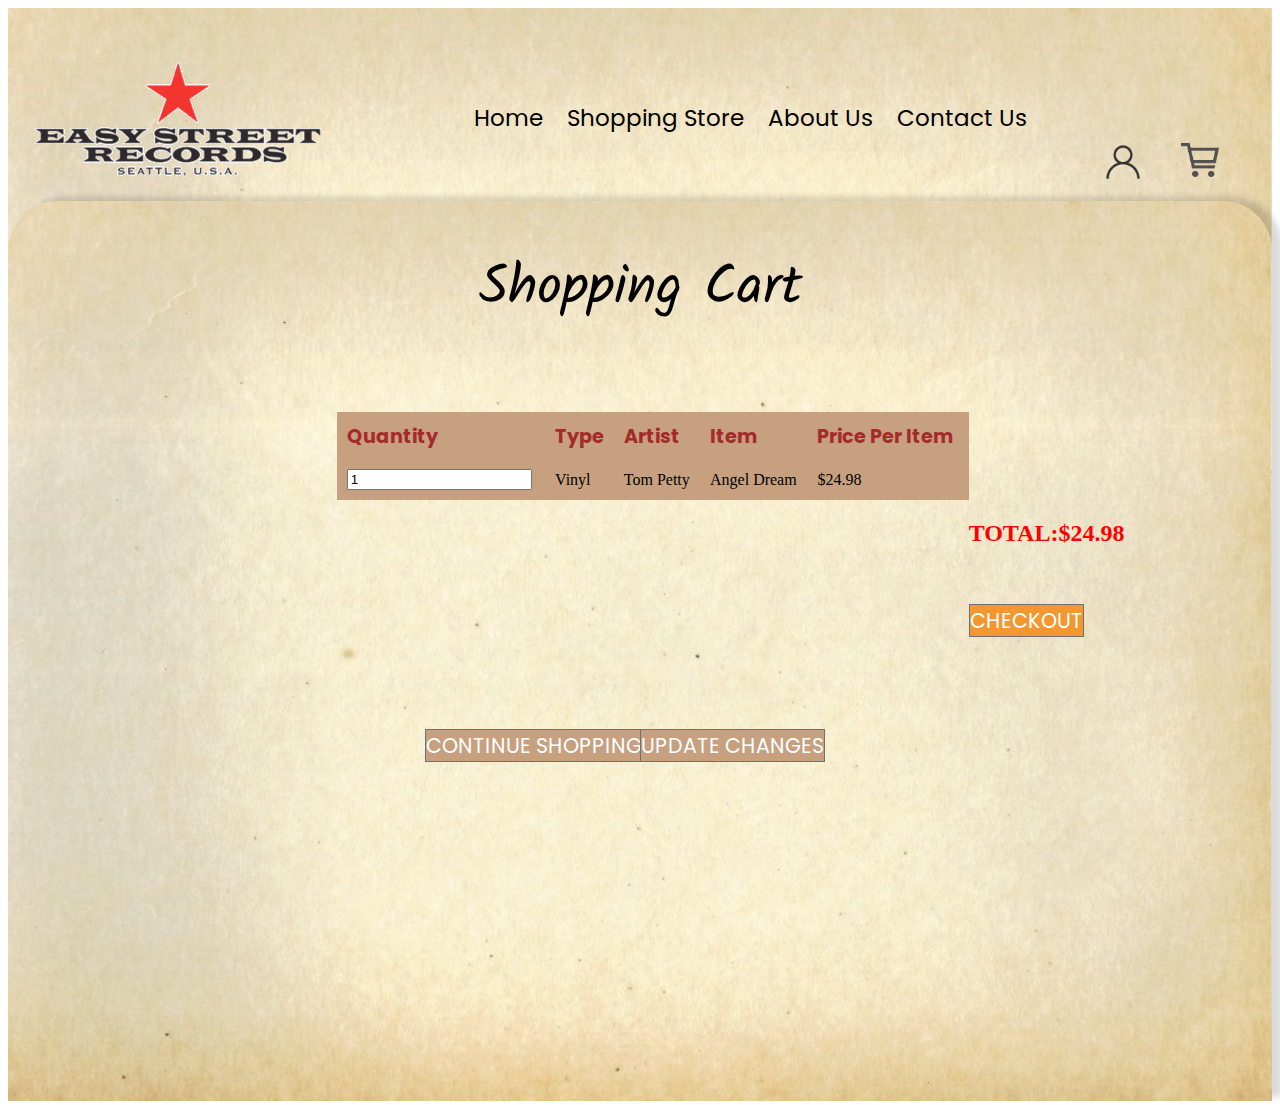
<file: cart.html>
<!DOCTYPE html>
<html lang="en">
<head>
    <meta charset="UTF-8">
    <meta http-equiv="X-UA-Compatible" content="IE=edge">
    <meta name="viewport" content="width=device-width, initial-scale=1.0">
    <link href="https://fonts.googleapis.com/css2?family=Poppins&display=swap" rel="stylesheet">
    <link href="https://fonts.googleapis.com/css2?family=Poppins:wght@200&display=swap" rel="stylesheet">
    <link href="https://fonts.googleapis.com/css2?family=Dancing+Script:wght@600&display=swap" rel="stylesheet">
    <link href="https://fonts.googleapis.com/css2?family=Kalam&display=swap" rel="stylesheet">
    <title>Shopping Store</title>
    
    <link rel="stylesheet" href="cart.css">
    
</head>
<body>
    <header>
        <div class="bg">
            <img src="./image/bg.jpg" alt="bg">
            <div class="menu">
                <div class="leftlogo">
                    <img src="./image/logo.png" alt="logo" class="logo">
                </div>
                <a href="javascript:void(0);" class="icon" onclick="myFunction()">
                    <i class="fa fa-bars"></i>
                </a> 
                <ul>
                    <li><a class="homepage" href="final.html" >Home</a></li>
                    <li><a class="shopping store" href="shopping store.html">Shopping Store</a></li>
                    <li><a class="about us" href="about us.html">About Us</a></li>
                    <li><a class="contact us" href="contact us.html">Contact Us</a></li>
                
                </ul>
                <div class="toplogin">
                    <img src="./image/people.png" alt="login" class="login">  
                </div>
                
                <img src="./image/cart.png" alt="cart" class="cart">
            
            </div>
        </div>
    </header>
    <section>
        <div class="bg1">
            <img src="./image/background.jpg" alt="background" class="background">
                <div class="text">
                    <p class="topic1">Shopping Cart</p>
                </div>

                <div class="small-container cart-page">
                    <table>
                        <tr>
                            <th>Quantity</th>
                            <th>Type</th>
                            <th>Artist</th>
                            <th>Item</th>
                            <th>Price Per Item</th>
                        </tr>
                        <tr>
                            <td><input type="number" value="1"></td>
                            <td>Vinyl</td>
                            <td>Tom Petty</td>
                            <td>Angel Dream</td>
                            <td>$24.98</td>
                        </tr>
                    </table>
                    <h2>TOTAL:$24.98</h2>
                    <a href="checkout.html" class="ccart">CHECKOUT</a>
                </div>
                <a href="shopping store.html" class="scart">CONTINUE SHOPPING</a>
                <a href="#" class="ucart">UPDATE CHANGES</a>
        </div>
    </section>
</body>
</html>
</file>
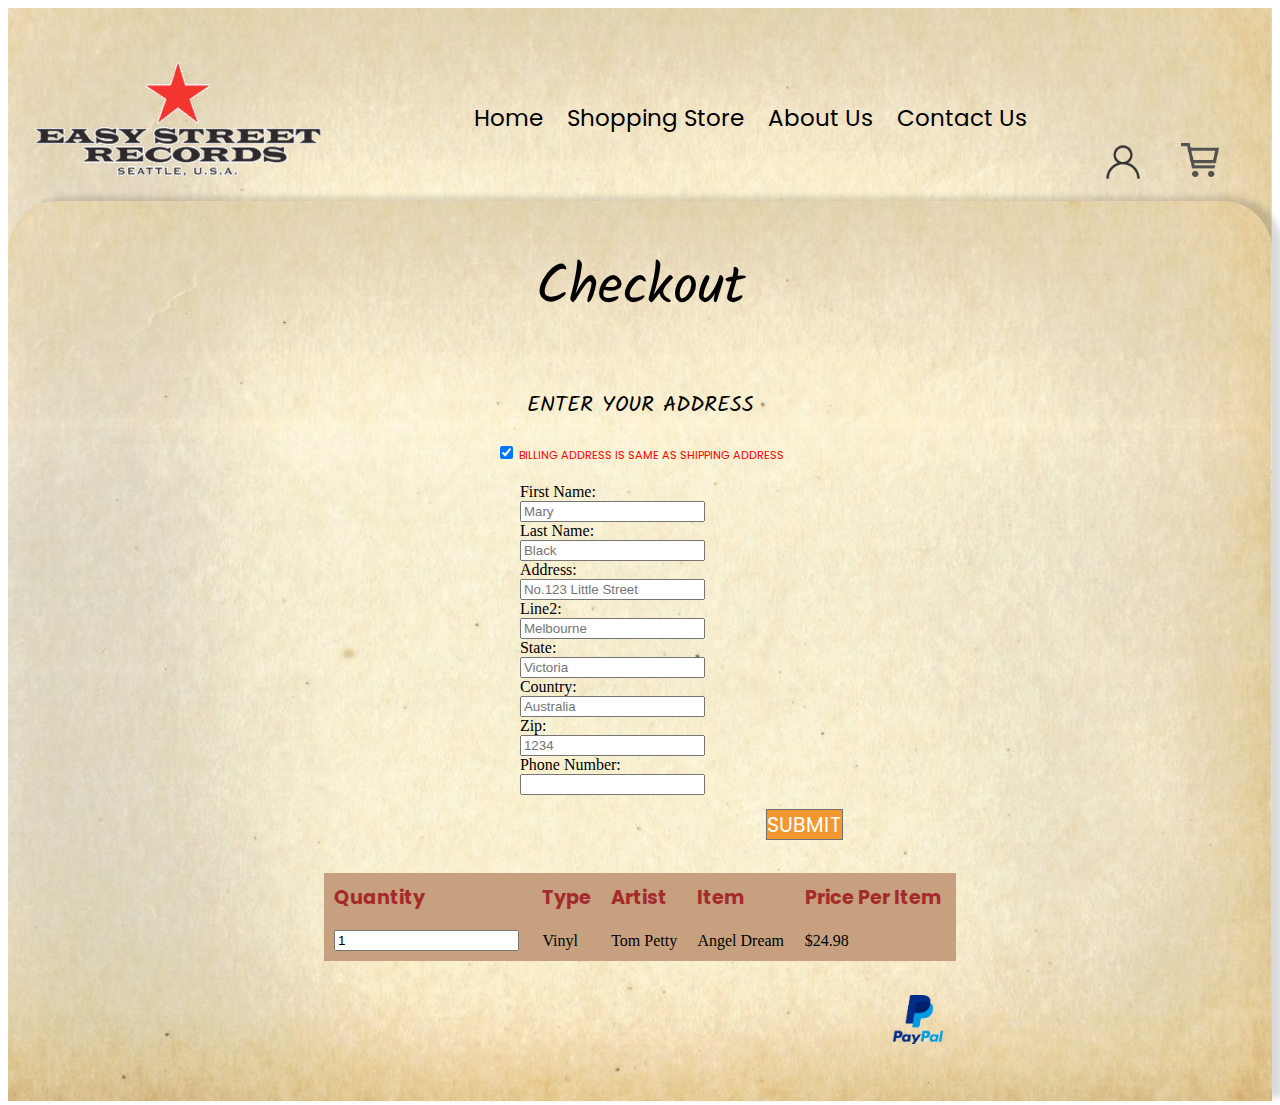
<file: checkout.html>
<!DOCTYPE html>
<html lang="en">
<head>
    <meta charset="UTF-8">
    <meta http-equiv="X-UA-Compatible" content="IE=edge">
    <meta name="viewport" content="width=device-width, initial-scale=1.0">
    <link href="https://fonts.googleapis.com/css2?family=Poppins&display=swap" rel="stylesheet">
    <link href="https://fonts.googleapis.com/css2?family=Poppins:wght@200&display=swap" rel="stylesheet">
    <link href="https://fonts.googleapis.com/css2?family=Dancing+Script:wght@600&display=swap" rel="stylesheet">
    <link href="https://fonts.googleapis.com/css2?family=Kalam&display=swap" rel="stylesheet">
    <title>Shopping Store</title>
    <meta name="viewport" content="width=device-width, initial-scale=1">
    <link rel="stylesheet" href="checkout.css">
</head>
<body>
    <header>
        <div class="bg">
            <img src="./image/bg.jpg" alt="bg">
            <div class="menu">
                <div class="leftlogo">
                    <img src="./image/logo.png" alt="logo" class="logo">
                </div>
                <a href="javascript:void(0);" class="icon" onclick="myFunction()">
                    <i class="fa fa-bars"></i>
                </a> 
                <ul>
                    <li><a class="homepage" href="final.html" >Home</a></li>
                    <li><a class="shopping store" href="shopping store.html">Shopping Store</a></li>
                    <li><a class="about us" href="about us.html">About Us</a></li>
                    <li><a class="contact us" href="contact us.html">Contact Us</a></li>
                
                </ul>
                <div class="toplogin">
                    <img src="./image/people.png" alt="login" class="login">  
                </div>
                
                <img src="./image/cart.png" alt="cart" class="cart">
            
            </div>
        </div>
    </header>
    <section>
        <div class="bg1">
            <img src="./image/background.jpg" alt="background" class="background">
                
                <div class="text">
                    <p class="topic1">Checkout</p>
                </div>
    
                <div class="rectangle">ENTER YOUR ADDRESS</div>
                <div class="rules">
                    <input type="checkbox" checked="checked" name="same">
                    <textrule>BILLING ADDRESS IS SAME AS SHIPPING ADDRESS</textrule>

                </div>
                
                
                

                <div class="row">
                    <div class="colu">
                      <div class="container">
                        <form action="/action_page.php">
                  
                            <div class="row">
                                <div class="col">
                                    <label for="fname"><i class="fa fa-user"></i> First Name:</label>
                                    <input type="text" id="fname" name="firstname" placeholder="Mary">
                                    <label for="email"><i class="fa fa-envelope"></i> Last Name:</label>
                                    <input type="text" id="email" name="email" placeholder="Black">
                                    <label for="adr"><i class="fa fa-address-card-o"></i> Address:</label>
                                    <input type="text" id="adr" name="address" placeholder="No.123 Little Street">
                                    <label for="city"><i class="fa fa-institution"></i> Line2:</label>
                                    <input type="text" id="city" name="city" placeholder="Melbourne" >
                                    <label for="state">State:</label>
                                    <input type="text" id="state" name="state" placeholder="Victoria">
                                    <label for="zip">Country:</label>
                                    <input type="text" id="zip" name="zip" placeholder="Australia">
                                    <label for="zip">Zip:</label>
                                    <input type="text" id="zip" name="zip" placeholder="1234">
                                    <label for="zip">Phone Number:</label>
                                    <input type="text" id="zip" name="zip">
                                </div>
                            </div>
                           
                     </div>
                    </div>   
                </div>
                <div class="sub">
                    <a href="#" class="subm">SUBMIT</a>
                </div>
                <table>
                    <tr>
                        <th>Quantity</th>
                        <th>Type</th>
                        <th>Artist</th>
                        <th>Item</th>
                        <th>Price Per Item</th>
                    </tr>
                    <tr>
                        <td><input type="number" value="1"></td>
                        <td>Vinyl</td>
                        <td>Tom Petty</td>
                        <td>Angel Dream</td>
                        <td>$24.98</td>
                    </tr>
                </table>
                <div class="payment">
                    <img src="./image/pay.png" class="pay">
                </div>
                
        </div>
 
         


</body>
</html>
</file>
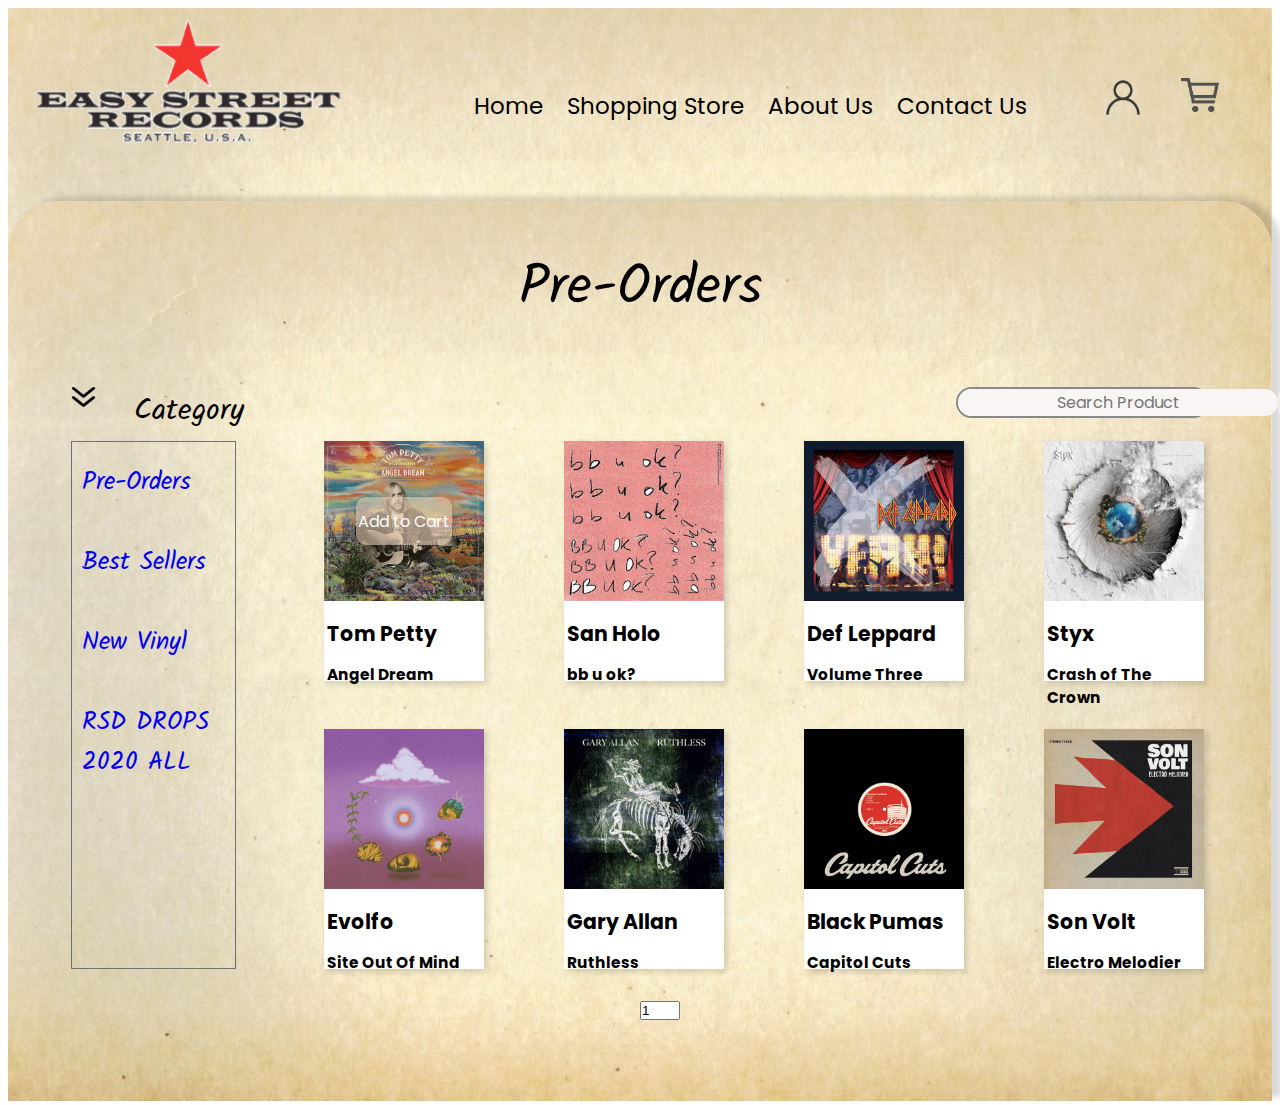
<file: shopping store.html>
<!DOCTYPE html>
<html lang="en">
<head>
    <meta charset="UTF-8">
    <meta http-equiv="X-UA-Compatible" content="IE=edge">
    <meta name="viewport" content="width=device-width, initial-scale=1.0">
    <link href="https://fonts.googleapis.com/css2?family=Poppins&display=swap" rel="stylesheet">
    <link href="https://fonts.googleapis.com/css2?family=Poppins:wght@200&display=swap" rel="stylesheet">
    <link href="https://fonts.googleapis.com/css2?family=Dancing+Script:wght@600&display=swap" rel="stylesheet">
    <link href="https://fonts.googleapis.com/css2?family=Kalam&display=swap" rel="stylesheet">
    <title>Shopping Store</title>
    <meta name="viewport" content="width=device-width, initial-scale=1.0">
    <link rel="stylesheet" href="shopping store.css">
</head>
<body>
  <div class="desktop">
    <header>
        <div class="bg">
            <img src="./image/bg.jpg" alt="bg">
            <div class="menu">
                <div class="leftlogo">
                    <img src="./image/logo.png" alt="logo" class="logo">
                </div>
                <a href="javascript:void(0);" class="icon" onclick="myFunction()">
                    <i class="fa fa-bars"></i>
                </a> 
                <ul>
                    <li><a class="homepage" href="final.html" >Home</a></li>
                    <li><a class="shopping store" href="shopping store.html">Shopping Store</a></li>
                    <li><a class="about us" href="about us.html">About Us</a></li>
                    <li><a class="contact us" href="contact us.html">Contact Us</a></li>
                
                </ul>
                <div class="toplogin">
                    <img src="./image/people.png" alt="login" class="login">  
                </div>
                
                <img src="./image/cart.png" alt="cart" class="cart">
            
            </div>
        </div>
    </header>
    <section>
        <div class="bg1">
            <img src="./image/background.jpg" alt="background" class="background">
                <div class="text">
                    <p class="topic1">Pre-Orders</p>
                </div>
                    <div class="idown">
                        <img src="./image/down.png" alt="down" class="down">
                    </div>
                    <p class="category">Category</p>
                <div class="left">
                    <ull>
                        <lii><a class="t1" href="shopping store.html" >Pre-Orders</a></lii>
                        <lii><a class="t2" href="bestsellers.html">Best Sellers</a></lii>
                        <lii><a class="t3" href="newvinyl.html">New Vinyl</a></lii>
                        <lii><a class="t4" href="RSD.html">RSD DROPS 2020 ALL</a></lii>
                            
                    </ull>                   
                </div>
                <div class="container">
                    <div class="searchbar">
                        <input type="text" class="searchbar_input" placeholder="Search Product"/>
                        <button class="submit">
                            <img src="./image/search.png" alt="search" class="search">
                        </button>
                    </div>
                </div>
                <div class="mid">
                    <div class="productlist">
                        <div class="content">
                            <div class="topi">
                                <img src="./image/product1.jpg" alt="product1" class="product1">
                                <div class="overlay">
                                <a href="product.html" class="a_t_c">Add to Cart</a>   
                                </div>
                                
                            </div>
                            <div class="bottomt">
                                <h1>Tom Petty</h1>
                                <h2>Angel Dream</h2>
                            </div>
                            
                        </div>
                        <div class="content1">
                            <div class="topi">
                                <img src="./image/product2.jpg" alt="product1" class="product1">
                            </div>
                            <div class="bottomt">
                                <h1>San Holo</h1>
                                <h2>bb u ok?</h2>
                            </div>
                        </div>
                        <div class="content2">
                            <div class="topi">
                                <img src="./image/product3.jpg" alt="product1" class="product1">
                            </div>
                            <div class="bottomt">
                                <h1>Def Leppard</h1>
                                <h2>Volume Three</h2>
                            </div>
                        </div>
                        <div class="content3">
                            <div class="topi">
                                <img src="./image/product4.jpg" alt="product1" class="product1">
                            </div>
                            <div class="bottomt">
                                <h1>Styx</h1>
                                <h2>Crash of The Crown</h2>
                            </div>
                        </div>
                        <div class="content4">
                            <div class="topi">
                                <img src="./image/product5.jpg" alt="product1" class="product1">
                            </div>
                            <div class="bottomt">
                                <h1>Evolfo</h1>
                                <h2>Site Out Of Mind</h2>
                            </div>
                        </div>
                        <div class="content5">
                            <div class="topi">
                                <img src="./image/product6.jpg" alt="product1" class="product1">
                            </div>
                            <div class="bottomt">
                                <h1>Gary Allan</h1>
                                <h2>Ruthless</h2>
                            </div>
                        </div>
                        <div class="content6">
                            <div class="topi">
                                <img src="./image/product7.jpg" alt="product1" class="product1">
                            </div>
                            <div class="bottomt">
                                <h1>Black Pumas</h1>
                                <h2>Capitol Cuts</h2>
                            </div>
                        </div>
                        <div class="content7">
                            <div class="topi">
                                <img src="./image/product8.jpg" alt="product1" class="product1">
                            </div>
                            <div class="bottomt">
                                <h1>Son Volt</h1>
                                <h2>Electro Melodier</h2>
                            </div>
                        </div>
                    </div>
                    
                </div>
                <div class="pages">
                    <input type="number" min="0" value="1">
                </div>
                

        </div>
    </section>
  </div>

</body>


</html>
</file>
<file: cart.css>
.bg image{
    height: 100%;
}

.bg>img{
    width: 100%;
}

.header{
    width: 100%;
    background-repeat: no-repeat;
    background-size: cover;
}

.bg{
    
    width: 100%;
    margin: 0;
    overflow: hidden;
    left:0px;
    z-index: -1; 
    display: flex;
}

.menu{
    width: 100%;
    height: 100%;
    display: flex;
    position: absolute;
    margin-left: 8px;
    margin-right: 8px;
    font-family: 'Poppins', sans-serif;
    
}

*{
    text-decoration: none;
    list-style: none;
    box-sizing: border-box;
}


.leftlogo{
    position: absolute;
    width: 25%;
    height: 65%;
    top: 5%;
    left: 1%;
}

.logo img{
    width: 100%;
    height: 100%;
}

ul{
    position: absolute;
    float: right;
    padding: 0;
    margin-top:5.5%;
    margin-left: 35%;
    
}

ul li{
    display: inline-block;
    line-height: 80px;
    margin: 0px 10px;
}

ul li a{
    position: relative;
    color: black;
    font-family: 'Poppins', sans-serif;
    font-size: 1.8vw;
}

ul li a::before{
    position: absolute;
    content: '';
    left: 0;
    bottom: 0;
    height: 3px;
    width: 100%;
    background: black;
    transform: scaleX(0);
    transform-origin: right;
    transition: transform .4s linear;
}

ul li a:hover:before{
    transform: scaleX(1);
    transform-origin: left;
}

.login{
    position: absolute;
    top: 15%;
    width: 3%;
    left: 85%;
}

.cart{
    position: absolute;
    top: 15%;
    width: 3%;
    left: 91%;
}

.section{
    position: relative;
}
.bg1{
    position: relative;
    width: 100%;
    top: -60px;
}

.bg1>img{
    width: 100%;
}

.background{
    border-radius: 50px 50px 0px 0px;
    box-shadow: 10px -4px 6px rgba(0,0,0,0.15);

}

.text{
    position: relative;
    width: 100%;
    height: 70%;
}

.cart-page{
    position: relative;
    margin: 80px auto;
}

.topic1{
    text-align: center;
    color: black;
    font-family:  'Kalam', cursive;
    margin-top: -68%;
    font-size: 55px;
}


.small-container.cart-page{
    left: 26%;
}

table{
    align-items: center;
    width: 50%;
    background-color: #C6A07F;
}

th{
    text-align: left;
    font-family:  'Poppins', sans-serif;
    font-size: 1.5vw;
    color: brown;
    padding: .5rem;
    
}


td{
    padding: .5rem;
}

h2{
    margin-left: 50%;
    color: red;
}

.ccart{
    position: absolute;
    top: 12rem;
    left: 50%;
    text-align: center;
    background-color: #F39730;
    color:white;
    font-family:'Poppins', sans-serif ;
    font-size: 1.6vw;
    border: 1px solid #707070;

}

.scart{
    position: absolute;
    top: 33rem;
    left: 33%;
    text-align: center;
    background-color: #C6A07F;
    color:white;
    font-family:'Poppins', sans-serif ;
    font-size: 1.6vw;
    border: 1px solid #707070;

}

.ucart{
    position: absolute;
    top: 33rem;
    left: 50%;
    text-align: center;
    background-color: #C6A07F;
    color:white;
    font-family:'Poppins', sans-serif ;
    font-size: 1.6vw;
    border: 1px solid #707070;

}
</file>
<file: checkout.css>
.bg image{
    height: 100%;
}

.bg>img{
    width: 100%;
}

.header{
    width: 100%;
    background-repeat: no-repeat;
    background-size: cover;
}

.bg{
    
    width: 100%;
    margin: 0;
    overflow: hidden;
    left:0px;
    z-index: -1; 
    display: flex;
}

.menu{
    width: 100%;
    height: 100%;
    display: flex;
    position: absolute;
    margin-left: 8px;
    margin-right: 8px;
    font-family: 'Poppins', sans-serif;
    
}

*{
    text-decoration: none;
    list-style: none;
    box-sizing: border-box;
}


.leftlogo{
    position: absolute;
    width: 25%;
    height: 65%;
    top: 5%;
    left: 1%;
}

.logo img{
    width: 100%;
    height: 100%;
}

ul{
    position: absolute;
    float: right;
    padding: 0;
    margin-top:5.5%;
    margin-left: 35%;
    
}

ul li{
    display: inline-block;
    line-height: 80px;
    margin: 0px 10px;
}

ul li a{
    position: relative;
    color: black;
    font-family: 'Poppins', sans-serif;
    font-size: 1.8vw;
}

ul li a::before{
    position: absolute;
    content: '';
    left: 0;
    bottom: 0;
    height: 3px;
    width: 100%;
    background: black;
    transform: scaleX(0);
    transform-origin: right;
    transition: transform .4s linear;
}

ul li a:hover:before{
    transform: scaleX(1);
    transform-origin: left;
}

.login{
    position: absolute;
    top: 15%;
    width: 3%;
    left: 85%;
}

.cart{
    position: absolute;
    top: 15%;
    width: 3%;
    left: 91%;
}

.section{
    position: relative;
}
.bg1{
    position: relative;
    width: 100%;
    top: -60px;
}

.bg1>img{
    width: 100%;
}

.background{
    border-radius: 50px 50px 0px 0px;
    box-shadow: 10px -4px 6px rgba(0,0,0,0.15);

}

.text{
    position: relative;
    width: 100%;
    height: 70%;
}

.topic1{
    text-align: center;
    color: black;
    font-family:  'Kalam', cursive;
    margin-top: -68%;
    font-size: 55px;
}
.rectangle {
    text-align: center;
    margin: .5rem;
    font-size: 1.4rem;
    font-family: 'Kalam';
}

.rules {
    text-align: center;
    font-family: 'Poppins';
    font-size: .7rem;
    color: red;
    margin: 1.2rem;
}

.row{
    position: absolute;
    width: 35%;
    margin-left: 30%;
}

.label{
    font-size: 1.3rem;
}

.sub {
    position: absolute;
    top: 38rem;
    left: 60%;
}
.subm{
    width: auto;
    height: auto;
    text-align: center;
    background-color: #F39730;
    color:white;
    font-family:'Poppins', sans-serif ;
    font-size: 1.6vw;
    border: 1px solid #707070;

}


table {
    position: absolute;
    align-items: center;
    width: 50%;
    left: 25%;
    top: 42rem;
    background-color: #C6A07F;
}

th{
    text-align: left;
    font-family:  'Poppins', sans-serif;
    font-size: 1.5vw;
    color: brown;
    padding: .5rem;
    
}


td{
    padding: .5rem;
}
img.pay{
    width: 50px;
    left: 70%;
    position: relative;
    top: 32rem;
}
</file>
<file: shopping store.css>
.bg image{
    height: 100%;
}

.bg>img{
    width: 100%;
}

.header{
    width: 100%;
    background-repeat: no-repeat;
    background-size: cover;
}

.bg{
    
    width: 100%;
    margin: 0;
    overflow: hidden;
    left:0px;
    z-index: -1; 
    display: flex;
}

.menu{
    width: 100%;

    display: flex;
    position: absolute;
    margin-left: 8px;
    margin-right: 8px;
    font-family: 'Poppins', sans-serif;
    
}

*{
    text-decoration: none;
    list-style: none;
    box-sizing: border-box;
}


.leftlogo{
    position: absolute;
    width: 25%;
    height: 65%;
    top: 5%;
    left: 1%;
}

.leftlogo {
    position: absolute;
    width: 25%;
    top: 2%;
    left: 1%;
}

ul{
    float: right;
    padding: 0;
    margin-top:4.5%;
    margin-left: 35%;
    
}

ul li{
    display: inline-block;
    line-height: 80px;
    margin: 0px 10px;
}

ul li a{
    position: relative;
    color: black;
    font-family: 'Poppins', sans-serif;
    font-size: 1.8vw;
}

ul li a::before{
    position: absolute;
    content: '';
    left: 0;
    bottom: 0;
    height: 3px;
    width: 100%;
    background: black;
    transform: scaleX(0);
    transform-origin: right;
    transition: transform .4s linear;
}

ul li a:hover:before{
    transform: scaleX(1);
    transform-origin: left;
}


.login{
    position: absolute;
    top: 45%;
    width: 3%;
    left: 85%;
}

.cart{
    position: absolute;
    top: 45%;
    width: 3%;
    left: 91%;
}

.section{
    position: relative;
}
.bg1{
    position: relative;
    width: 100%;
    top: -60px;
}

.bg1>img{
    width: 100%;
}

.background{
    border-radius: 50px 50px 0px 0px;
    box-shadow: 10px -4px 6px rgba(0,0,0,0.15);

}

.text{
    position: relative;
    width: 100%;
    height: 70%;
}

.topic1{
    text-align: center;
    color: black;
    font-family:  'Kalam', cursive;
    margin-top: -68%;
    font-size: 55px;
}

.left{
    position: absolute;
    width: 20%;
    left: 2%;
    font-family: 'Kalam', cursive;
}

.idown{
    position: absolute;
    left: 5%;
    height: 15%;
    width: 2%;
}

.down{
    height: 100%;
    width: 100%;
}

.category{
    position: absolute;
    left: 10%;
    height: 16%;
    
    margin: 0;
    font-family: 'Kalam', cursive;
    font-size: 30px;
}

.left{
    position: absolute;
    top: 15rem;
    height: 33rem;
    width: 13%;
    left: 5%;
    border: 1px solid#707070;
}

.left ull{
    position: absolute;
    flex-wrap: nowrap;
}

.left ull lii{
    display: inline-block;
    margin: 20px 10px;
    font-size: 25px;
}




.container{
    position: absolute;
    width: 20%;
    
    left: 75%;
    
}

.searchbar{
    border: 2px solid #8A8989;
    display: flex;
    border-radius: 50px;
    background: #faf5f5;

}

.searchbar input{
    text-align: center;
    flex-grow: 1;
    font-family: 'Poppins', sans-serif;
    font-size: 1.0rem;
    background: #faf5f5;
    border: 0;
    border-radius: 50px;

}

.submit{
    --size:60px;
    border: 0;
    background: transparent;
    background: #F0ECEC;
    border-radius: 50px;
}

.search{
    width: 20%;
    height: 50%;
    
}

img{
    width: 100%;
}

.mid{
    position: absolute;
    top: 15rem;
    width: 45rem;
    height: 33rem;
    left: 25%;
}

.content{
    position: absolute;
    width: 10rem;
    height: 15rem;
    box-shadow: 3px 3px 6px rgba(0,0,0,0.15);
    background-color: white;
    margin-right: 5%;
}

.overlay{
    position: absolute;
    left: 50%;
    top: 50%;
    transform: translate(-50%,-50%);
    width: 100%;
    height: 100%;
    display: flex;
    justify-content: center;
    align-items: center;
}

.a_t_c{
    width: 6rem;
    height: 3rem;
    display: flex;
    justify-content: center;
    align-items: center;
    background-color: rgba(226,203,179,0.6);
    color: white;
    font-family: 'Poppins';
    border-radius: 10px;
    box-shadow: 2px 2px 30px rgba(0,0,0,0.15);
}

.a_t_c:hover{
    color: black;
    background-color: white;
    transition: all ease 0.3s;
}



.topi{
    position: relative;
    width: 100%;
    height: 10rem;
}

.product1{
    width: 100%;
    height: 100%;
}

.bottomt{
    width: 100%;
    height: 30%;
    font-family: 'Poppins', sans-serif;
    font-size: .8vw;
    background-color: white;
    padding: 0.2rem;
}


.content1{
    position: absolute;
    width: 10rem;
    height: 15rem;
    box-shadow: 3px 3px 6px rgba(0,0,0,0.15);
    background-color: white;
    margin-right: 10%;
    left: 15rem;
}


.content2{
    position: absolute;
    width: 10rem;
    height: 15rem;
    box-shadow: 3px 3px 6px rgba(0,0,0,0.15);
    background-color: white;
    margin-right: 10%;
    left: 30rem;
}

.content3{
    position: absolute;
    width: 10rem;
    height: 15rem;
    box-shadow: 3px 3px 6px rgba(0,0,0,0.15);
    background-color: white;
    margin-right: 10%;
    left: 45rem;
}

.content4{
    position: absolute;
    width: 10rem;
    height: 15rem;
    box-shadow: 3px 3px 6px rgba(0,0,0,0.15);
    background-color: white;
    margin-right: 10%;
    top: 18rem;
}

.content5{
    position: absolute;
    width: 10rem;
    height: 15rem;
    box-shadow: 3px 3px 6px rgba(0,0,0,0.15);
    background-color: white;
    margin-right: 10%;
    top: 18rem;
    left: 15rem;
}

.content6{
    position: absolute;
    width: 10rem;
    height: 15rem;
    box-shadow: 3px 3px 6px rgba(0,0,0,0.15);
    background-color: white;
    margin-right: 10%;
    top: 18rem;
    left: 30rem;
}

.content7{
    position: absolute;
    width: 10rem;
    height: 15rem;
    box-shadow: 3px 3px 6px rgba(0,0,0,0.15);
    background-color: white;
    margin-right: 10%;
    top: 18rem;
    left: 45rem;
}
    

.pages{
    position: absolute;
    left:50%;
    width: 30%;
    top: 50rem;
}

input[type="number"]{
    width: 2.5rem;
    padding: 0;
    margin-right: .5rem;
}
</file>
